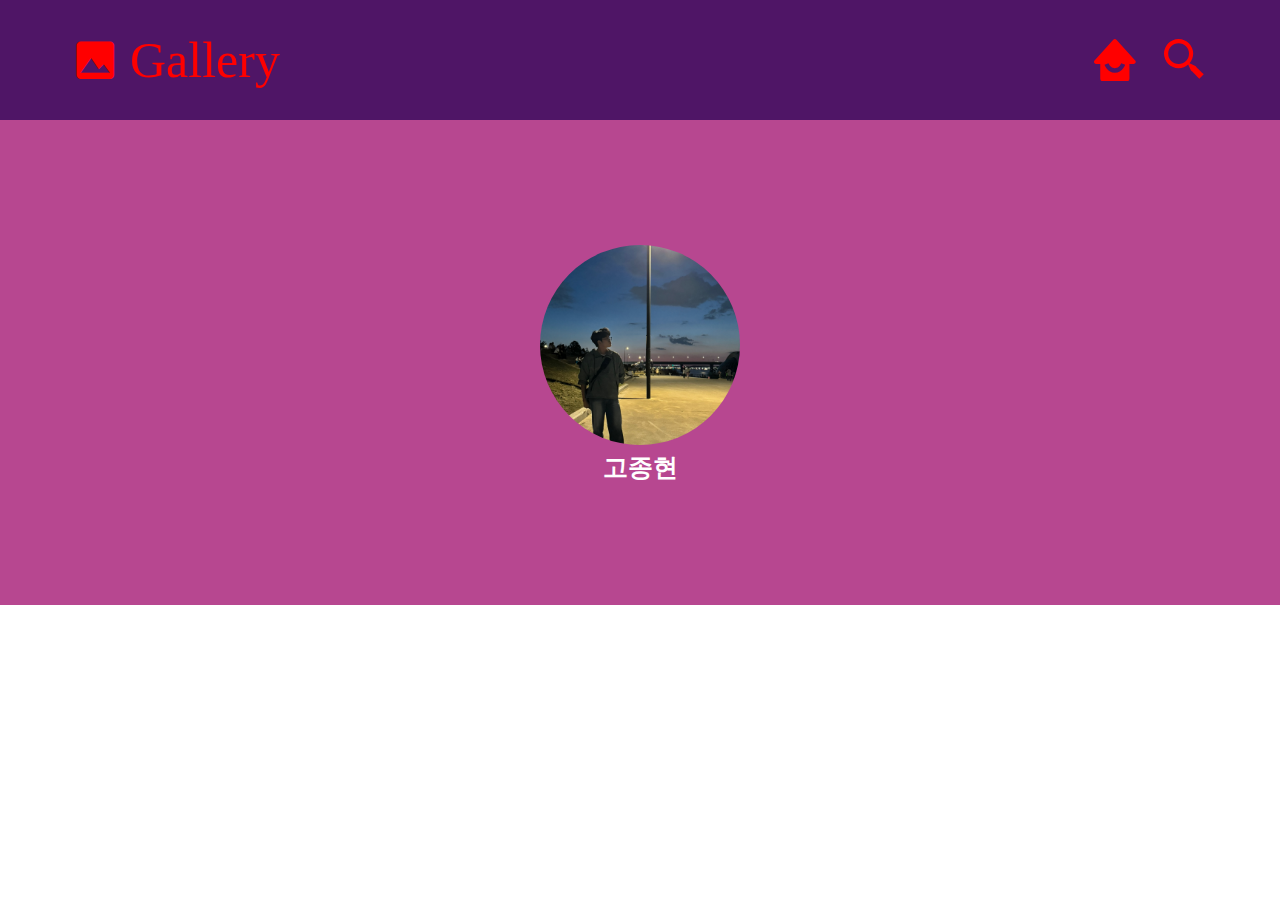
<file: index.html>
<!DOCTYPE html>
<html lang="en">
  <head>
    <meta charset="UTF-8" />
    <meta name="viewport" content="width=device-width, initial-scale=1.0" />
    <title>Document</title>

    <link rel="stylesheet" href="./css/reset.css" />
    <link
      href="https://unpkg.com/boxicons@2.1.4/css/boxicons.min.css"
      rel="stylesheet"
    />
    <link rel="stylesheet" href="./css/header.css" />
    <link rel="stylesheet" href="./css/style.css" />

    <script defer src="./js/scrpit.js"></script>
  </head>
  <body>
    <header>
      <div class="header_contents">
        <div class="left">
          <div class="icon">
            <i class="bx bxs-image-alt bx-spin bx-flip-horizontal"></i>
          </div>
          <div class="title">Gallery</div>
        </div>
        <div class="right">
          <a href="./index.html">
            <div class="icon">
              <i class="bx bxs-home-smile bx-tada"></i>
            </div>
          </a>
          <div class="icon">
            <i class="bx bx-search-alt-2 bx-burst"></i>
          </div>
        </div>
      </div>
    </header>
    <main>
      <div class="main_contents">
        <a href="./profile.html">
          <div class="profile">
            <div class="user_image">
              <img src="./image/my_image.jpeg" alt="user_profile" />
            </div>
            <div class="user_name">고종현</div>
          </div>
        </a>
    </main>
  </body>
</html>
</file>
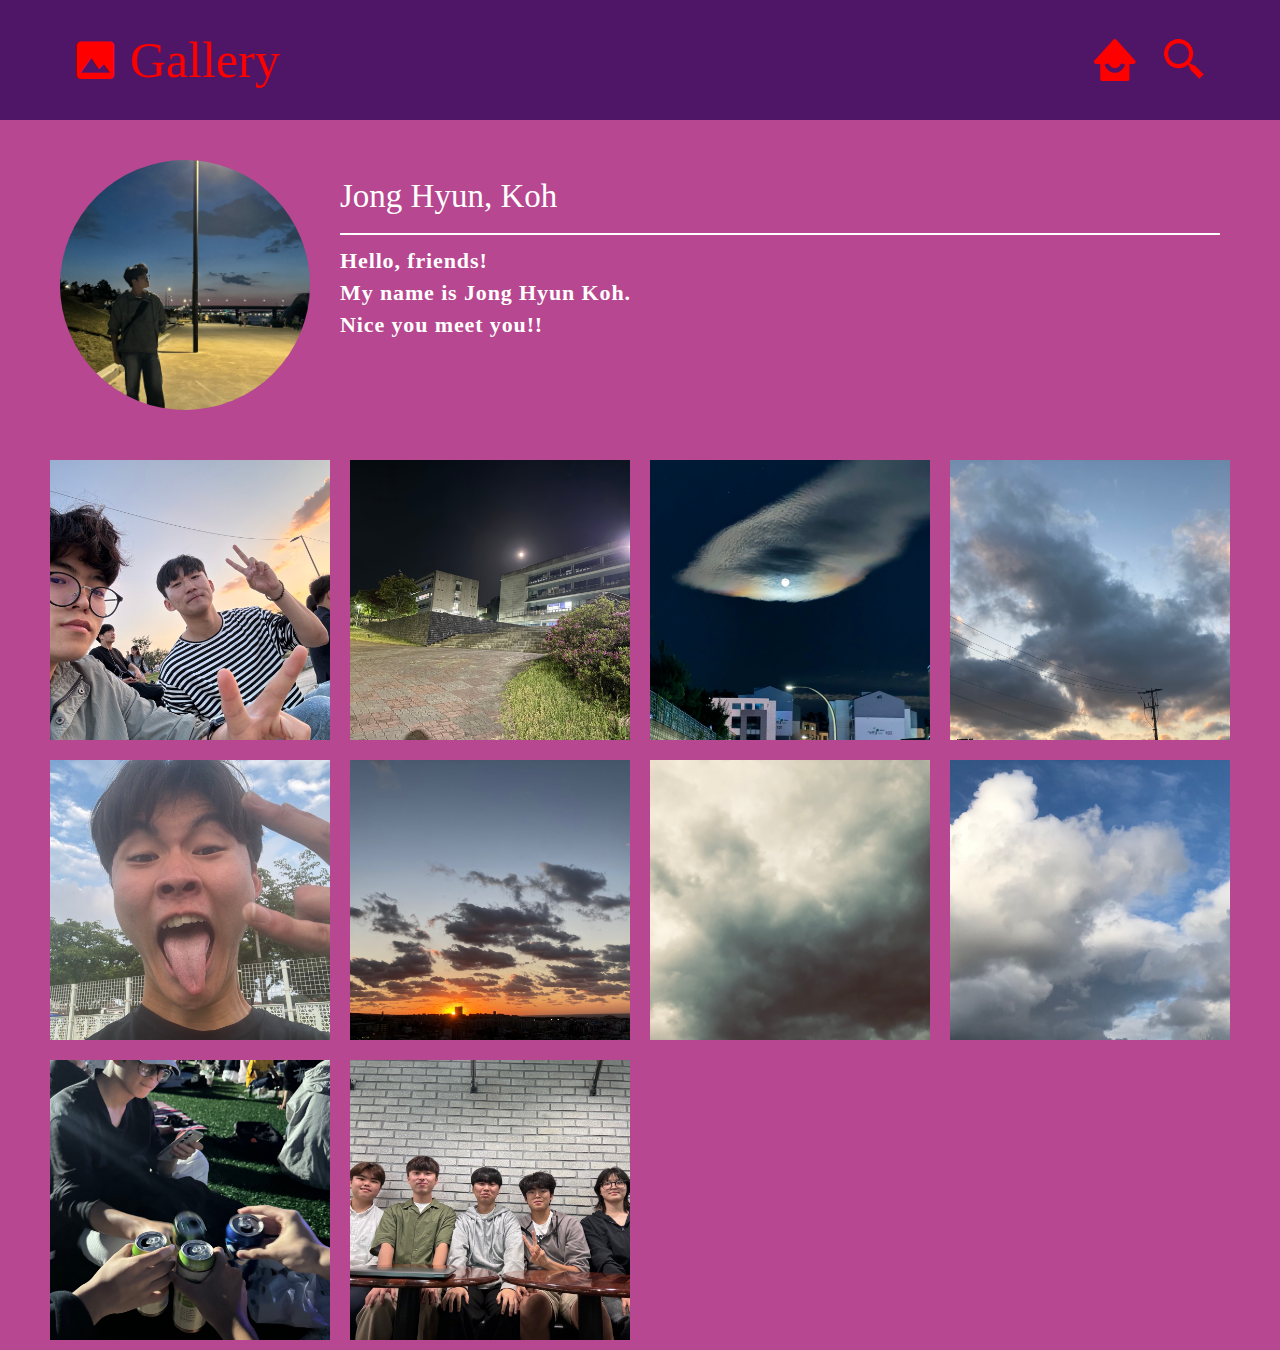
<file: profile.html>
<!DOCTYPE html>
<html lang="en">
  <head>
    <meta charset="UTF-8" />
    <meta name="viewport" content="width=device-width, initial-scale=1.0" />
    <title>Document</title>

    <link rel="stylesheet" href="./css/reset.css" />
    <link rel="stylesheet" href="./css/header.css" />
    <link rel="stylesheet" href="./css/profile.css" />
    <link
      href="https://unpkg.com/boxicons@2.1.4/css/boxicons.min.css"
      rel="stylesheet"
    />

    <script type="module" defer src="./js/profile.js"></script>
    <script defer src="./js/scrpit.js"></script>
  </head>
  <body>
    <header>
      <div class="header_contents">
        <div class="left">
          <div class="icon">
            <i class="bx bxs-image-alt bx-spin bx-flip-horizontal"></i>
          </div>
          <div class="title">Gallery</div>
        </div>
        <div class="right">
          <a href="./index.html">
            <div class="icon">
              <i class="bx bxs-home-smile bx-tada"></i>
            </div>
          </a>
          <div class="icon">
            <i class="bx bx-search-alt-2 bx-burst"></i>
          </div>
        </div>
      </div>
    </header>
    <main>
      <div class="main_contents">
        <div class="profile">
          <div class="profile_image">
            <img src="./image/my_image.jpeg" alt="img" />
          </div>
          <div class="profile_description">
            <div class="name">Jong Hyun, Koh</div>
            <div class="introduce">
              Hello, friends! <br />
              My name is Jong Hyun Koh. <br />
              Nice you meet you!!
            </div>
          </div>
        </div>
        <div class="picture_list"></div>
      </div>
    </main>
    <div class="modal hidden">
      <div class="modal_contents">
        <div class="modal_picture">
          <img src="./image/my_image.jpeg" alt="modal_img" />
        </div>
        <div class="modal_description">
          <div class="modal_title"></div>
          <div class="modal_subtitle"></div>
        </div>
      </div>
      <div class="btn"></div>
    </div>
  </body>
</html>
</file>
<file: css/header.css>
@import url('./varlables.css');

/* Header */

header {
  position: fixed;
  top: 0;
  left: 0;
  display: flex;
  justify-content: center;
  align-items: center;
  background-color: var(--color-header);
  width: 100%;
  height: 120px;
  transition: all 0.3s ease;
  color: var(--color-header-font);
}

header.active {
  opacity: 0.5;
  height: 80px;
  padding: 0;
}

header.active .header_contents {
  padding: 0;
}

.header_contents {
  width: 100%;
  max-width: 1200px;
  display: flex;
  justify-content: space-between;
  align-items: center;
  padding: 0 20px;
  transition: all 0.3s ease;
}

.header_contents .icon {
  margin-left: 10px;
  margin-right: 10px;
}

.left,
.right {
  display: flex;
  align-items: center;
}

.left .title {
  font-size: 50px;
}

i {
  font-size: 50px;
}

a:link,
a:visited,
a:active,
a:hover {
  color: inherit;
}
</file>
<file: css/style.css>
@import url(./varlables.css);

/* Mian */

main {
  background-color: var(--color-main);
  width: 100%;
  display: flex;
  justify-content: center;
  margin-top: 120px;
  color: var(--color-font);
}

.main_contents {
  width: 100%;
  max-width: 1200px;
  display: flex;
  justify-content: center;
  flex-wrap: wrap;
  padding: 100px 20px;
}

.profile {
  display: flex;
  flex-direction: column;
  align-items: center;
  margin: 25px;
  transition: all 0.3s ease;
  cursor: pointer;
}

.profile:hover .user_image {
  width: 300px;
  height: 300px;
}

.user_image {
  display: flex;
  justify-content: center;
  align-items: center;
  width: 200px;
  height: 200px;
  border-radius: 50%;
  overflow: hidden;
  margin-bottom: 10px;
  transition: all 0.3s ease;
}

.user_image img {
  width: 100%;
  height: 100%;
  object-fit: cover;
}

.user_name {
  font-size: 25px;
  font-weight: bold;
}

a {
  text-decoration: none;
  color: var(--color-font);
}
</file>
<file: css/profile.css>
@import url(./varlables.css);

main {
  background-color: var(--color-main);
  color: var(--color-font);
  width: 100%;
  display: flex;
  justify-content: center;
  margin-top: 120px;
  min-height: 100vh;
}

.main_contents {
  width: 100%;
  max-width: 1200px;
  display: flex;
  flex-direction: column;
}

.profile {
  display: flex;
  padding: 40px 20px;
}

.profile_image {
  overflow: hidden;
  width: 250px;
  height: 250px;
  border-radius: 50%;
  display: flex;
  justify-content: center;
  align-items: center;
  margin-right: 30px;
}

.profile_image img {
  width: 100%;
  height: 100%;
  object-fit: cover;
}

.profile_description {
  display: flex;
  flex-direction: column;
  flex-grow: 1;
}

.profile_description .name {
  font-size: 33px;
  font-weight: blod;
  padding: 20px 0;
  border-bottom: 2px solid var(--color-font);
}

.profile_description .introduce {
  font-size: 22px;
  font-weight: 600;
  padding: 10px 0;
  line-height: 32px;
  letter-spacing: 0.04em;
}

.picture_list {
  display: flex;
  flex-wrap: wrap;
  /* justify-content: center; */
}

.picture {
  position: relative;
  width: 280px;
  height: 280px;
  overflow: hidden;
  display: flex;
  justify-content: center;
  align-items: center;
  margin: 10px;
  /* margin: 25px 25px 0 25px; */
  transition: all 0.2s ease;
  cursor: pointer;
}

.picture img {
  width: 100%;
  height: 100%;
  object-fit: cover;
}

.picture:hover {
  transform: scale(1.1);
}

.picture .description {
  position: absolute;
  top: 0;
  left: 0;
  width: 100%;
  height: 100%;
  display: flex;
  flex-direction: column;
  align-items: center;
  justify-content: space-between;
  background: linear-gradient(
    rgba(0, 0, 0, 0),
    rgba(0, 0, 0, 0.2),
    rgba(0, 0, 0, 0.3)
  );
  opacity: 0;
  transition: all 0.3s ease;
}

.description .title {
  color: white;
  font-weight: bold;
  font-size: 20px;
  transform: translateY(20px);
  opacity: 0;
  transition: all 0.3s ease;
}

.description .subtitle {
  color: white;
  font-weight: 500;
  transform: translateY(20px);
  opacity: 0;
  transition: all 0.3s ease;
}

.picture:hover .description {
  opacity: 1;
}

.picture:hover .description .title,
.picture:hover .description .subtitle {
  opacity: 1;
  transform: translateY(0);
}

.modal {
  position: fixed;
  top: 0;
  left: 0;
  width: 100vw;
  height: 100vh;
  background-color: rgba(0, 0, 0, 0.4);
  display: flex;
  justify-content: center;
  align-items: center;
}

.modal_contents {
  background-color: rgba(0, 0, 0, 0.4);
  border-radius: 10px;
  padding-right: 20px;
  display: flex;
  width: 80%;
  height: 80%;
}

.modal_picture {
  width: 50%;
  margin-right: 30px;
  background-color: rgba(0, 0, 0, 0.4);
  padding: 10px;
  border-radius: 10px;
}

.modal_picture img {
  width: 100%;
  height: 100%;
  object-fit: contain;
}

.modal_description {
  display: flex;
  flex-direction: column;
  flex-grow: 1;
}

.modal_title {
  color: white;
  font-size: 25px;
  font-weight: bold;
  padding: 20px 0;
  border-bottom: 2px solid white;
}

.modal_subtitle {
  color: white;
  font-size: 20px;
  line-height: 25px;
  padding: 20px 0;
}

.modal .btn {
  position: absolute;
  top: 20px;
  right: 20px;
  width: 30px;
  height: 30px;
  background-color: orangered;
  border-radius: 50%;
  cursor: pointer;
}

.modal .btn:hover {
  background-color: orange;
}

.modal.hidden {
  display: none;
}
</file>
